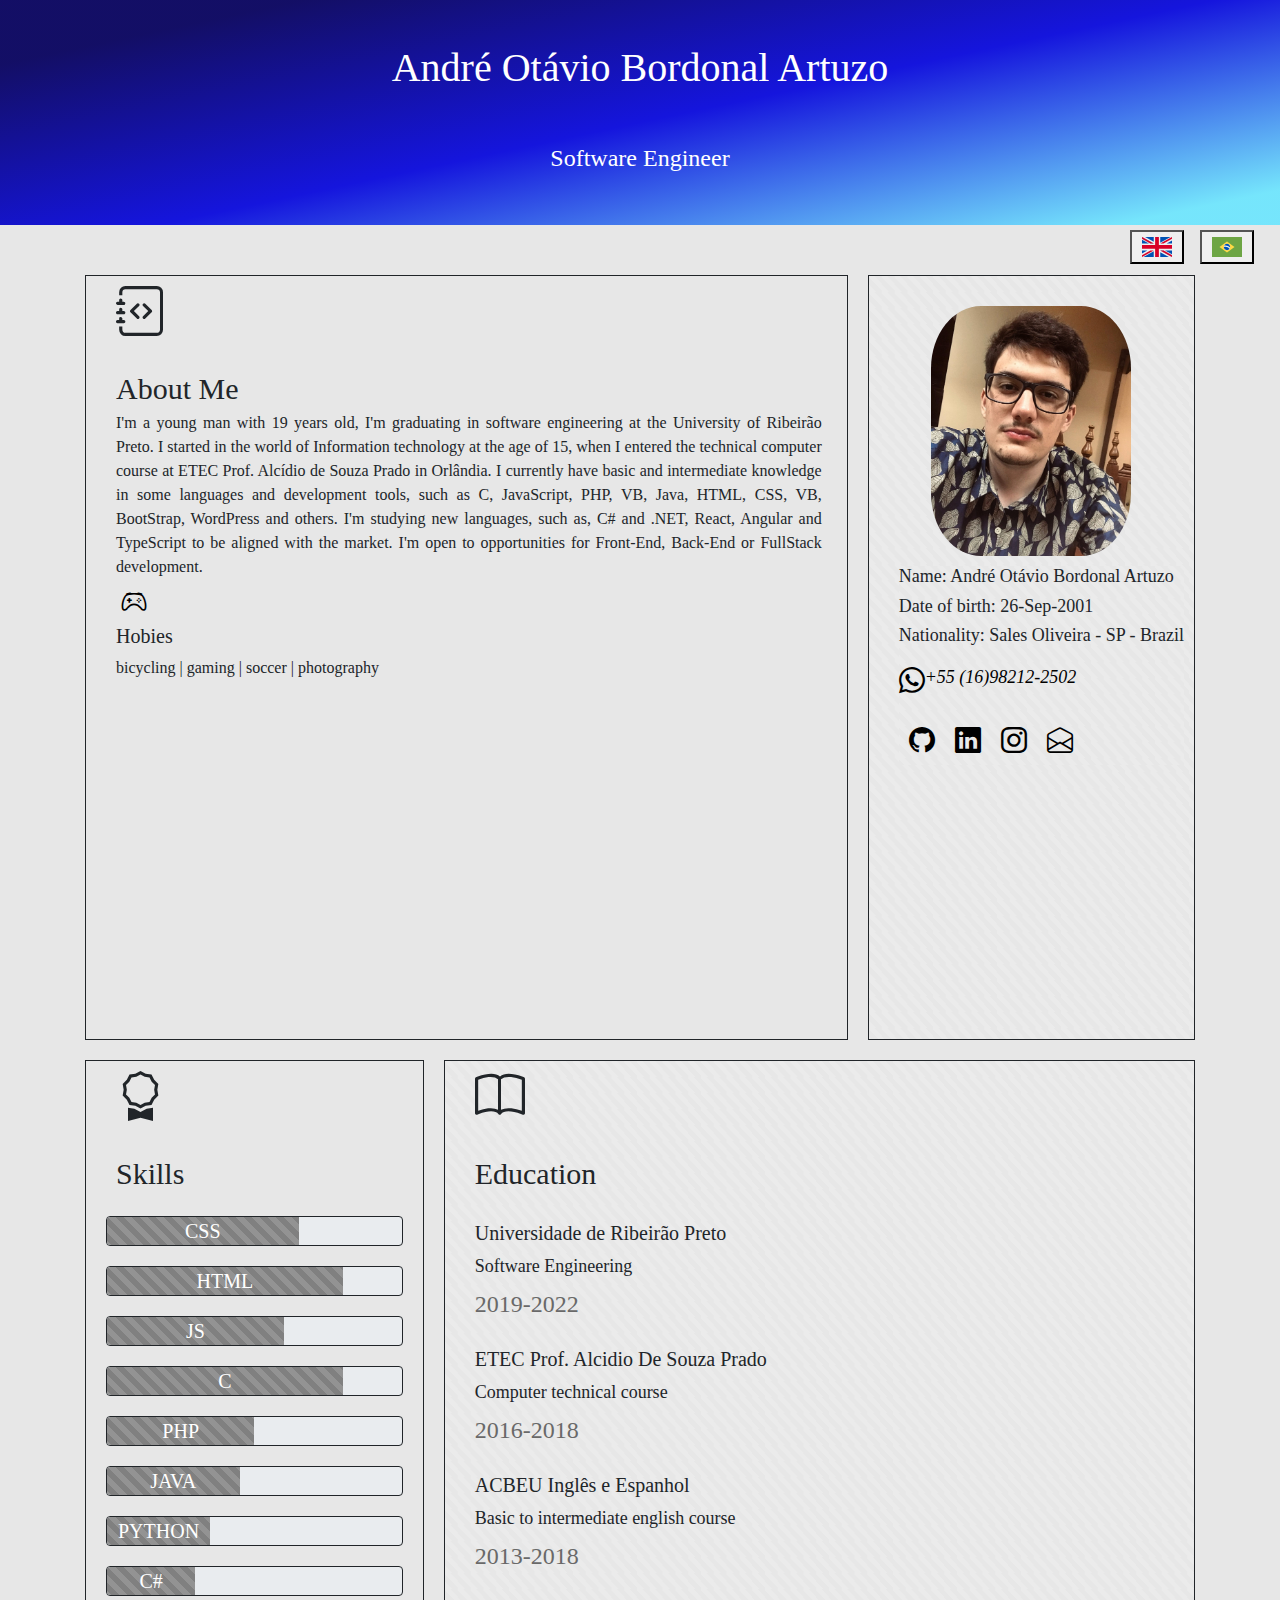
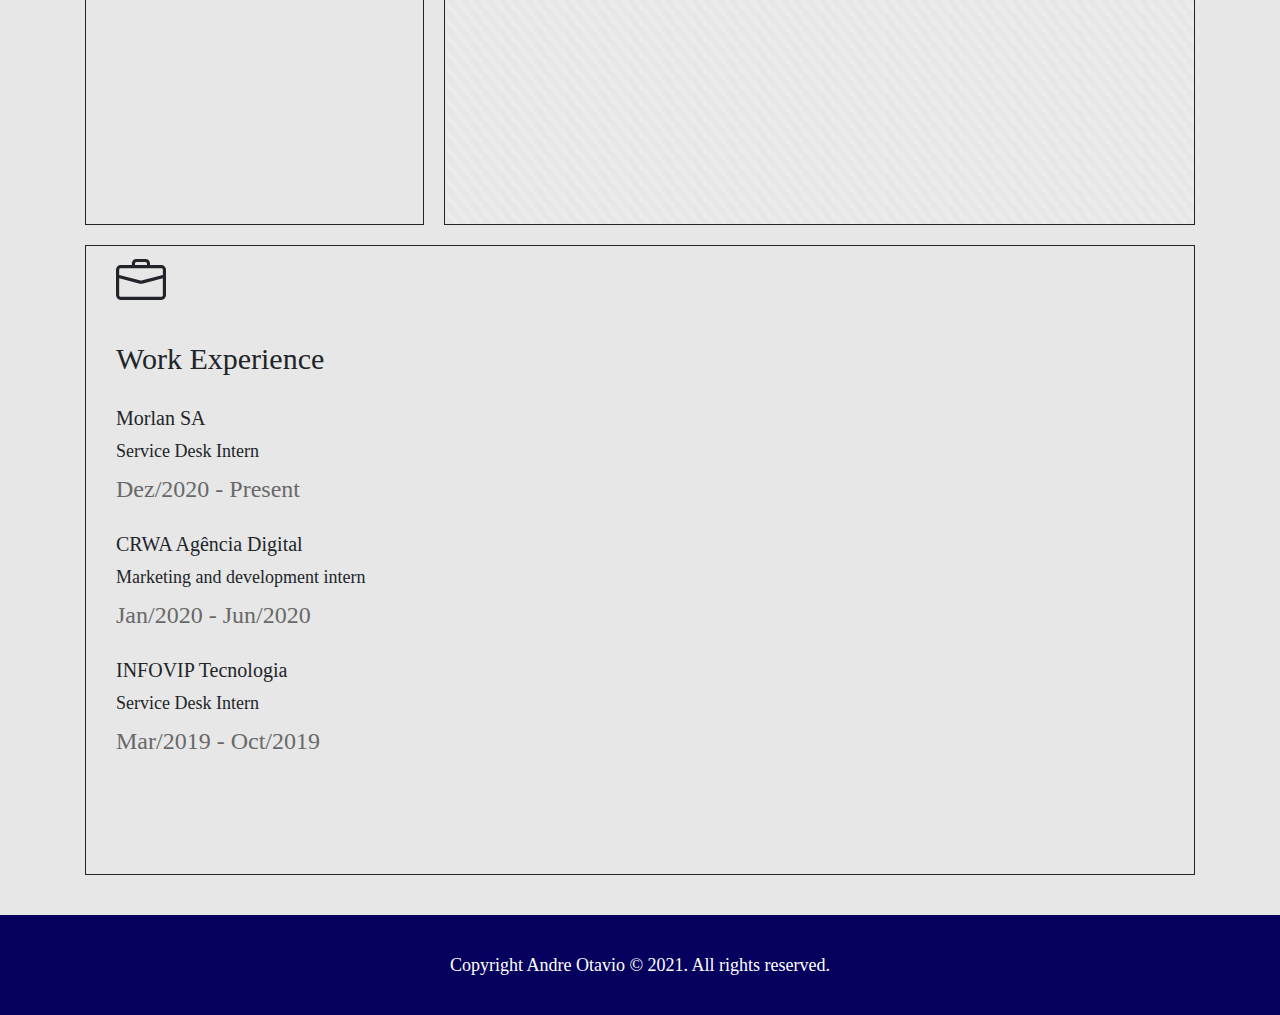
<file: index.html>
<!DOCTYPE html>
<html lang="en">
<head>
    <link rel="shortcut icon" href="images/icon.png">
    <meta charset="UTF-8">
    <meta name="viewport" content="width=device-width, initial-scale=1.0">
    <title>Andre Otavio Bordonal Artuzo</title>
    <link rel="stylesheet" href="https://maxcdn.bootstrapcdn.com/bootstrap/4.0.0/css/bootstrap.min.css" integrity="sha384-Gn5384xqQ1aoWXA+058RXPxPg6fy4IWvTNh0E263XmFcJlSAwiGgFAW/dAiS6JXm" crossorigin="anonymous">
    <link rel="stylesheet" href="https://cdn.jsdelivr.net/npm/bootstrap-icons@1.3.0/font/bootstrap-icons.css">
    <link rel="stylesheet" href="style/all.css">
   
</head>
<body>
    
    <header>
        <div class="name">
            <h1>André Otávio Bordonal Artuzo</h1>
            <h4>Software Engineer</h4>
        </div>
        <div class="idioma">
            <a class="language" href="index.html"><button><img src="images/united-kingdom.svg" class="bandeira" alt=""></button></a>
            <a class="language" href="index-pt.html"><button><img src="images/brazil.svg" class="bandeira" alt=""></button></a>
        </div>
    </header>
    <main class="main-content">
    <div class="container container-main">
            <div class="main1">
                <div class="about">
                    <div class="icons"><i class="bi bi-journal-code"></i></div>
                    <div class="titles">About Me
                        <div class="sobre">I'm a young man with 19 years old, I'm graduating in software engineering at the University of Ribeirão Preto.

                            I started in the world of Information technology at the age of 15, when I entered the technical computer course at ETEC Prof. Alcídio de Souza Prado in Orlândia.
                            
                            I currently have basic and intermediate knowledge in some languages ​​and development tools, such as C, JavaScript, PHP, VB, Java, HTML, CSS, VB, BootStrap, WordPress and others.
                            
                            I'm studying new languages, such as, C# and .NET, React, Angular and TypeScript to be aligned with the market.
                            
                            I'm open to opportunities for Front-End, Back-End or FullStack development. </div>
                            <div class="hobies">
                                <i class="iconMedia bi-controller"></i>
                                <h4 id="hobiesH4">Hobies</h4>
                                <p id="myHobies">bicycling | gaming | soccer | photography</p>
                            </div>
                    </div>
                </div>
                <div class="info">
                    <div class="foto">
                        <img class="photo"src="images/dequim.jpg" alt="">
                    </div>
                    <div class="infoPerfil">
                        <h2 class="infoAndre">Name: André Otávio Bordonal Artuzo</h2>
                        <h2 class="infoAndre">Date of birth: 26-Sep-2001</h2>
                        <h2 class="infoAndre">Nationality: Sales Oliveira - SP - Brazil</h2>
                        <a class="iconWhats" href="https://api.whatsapp.com/send?1=pt_BR&phone=5516982122502"><i class="iconWhats bi-whatsapp"><h2 class="infoAndre">+55 (16)98212-2502</h2></i></a>
                        <div class="media">
                            <a class="iconMedia" href="https://github.com/dequim1000"><i class="iconMedia bi-github"></i>
                            <a class="iconMedia" href="https://www.linkedin.com/in/andreotavio/"><i class="iconMedia bi-linkedin"></i></a>
                            <a class="iconMedia" href="https://www.instagram.com/otavioandre"><i class="iconMedia bi-instagram"></i></a>
                            <a class="iconMedia" href="mailto:andreotaviobordonal@gmail.com"><i class="iconMedia bi-envelope-open"></i></a>
                        </div>
                    </div>
                </div>
            </div>
            <div class="main2">
                <div class="skill">
                    <div class="icons"><i class="bi bi-award"></i></i></div>
                    <div class="titles">Skills</div>
                    <div class="progress">
                        <div class="progress-bar progress-bar-striped progress-bar-animated bg-progress" role="progressbar" aria-valuenow="75" aria-valuemin="0" aria-valuemax="100" style="width: 65%">CSS</div>
                    </div>
                    <div class="progress">
                        <div class="progress-bar progress-bar-striped progress-bar-animated bg-progress" role="progressbar" aria-valuenow="75" aria-valuemin="0" aria-valuemax="100" style="width: 80%">HTML</div>
                    </div>
                    <div class="progress">
                        <div class="progress-bar progress-bar-striped progress-bar-animated bg-progress" role="progressbar" aria-valuenow="75" aria-valuemin="0" aria-valuemax="100" style="width: 60%">JS</div>
                    </div>
                    <div class="progress">
                        <div class="progress-bar progress-bar-striped progress-bar-animated bg-progress" role="progressbar" aria-valuenow="75" aria-valuemin="0" aria-valuemax="100" style="width: 80%">C</div>
                    </div>
                    <div class="progress">
                        <div class="progress-bar progress-bar-striped progress-bar-animated bg-progress" role="progressbar" aria-valuenow="75" aria-valuemin="0" aria-valuemax="100" style="width: 50%">PHP</div>
                    </div>
                    <div class="progress">
                        <div class="progress-bar progress-bar-striped progress-bar-animated bg-progress" role="progressbar" aria-valuenow="75" aria-valuemin="0" aria-valuemax="100" style="width: 45%">JAVA</div>
                    </div>
                    <div class="progress">
                        <div class="progress-bar progress-bar-striped progress-bar-animated bg-progress" role="progressbar" aria-valuenow="75" aria-valuemin="0" aria-valuemax="100" style="width: 35%">PYTHON</div>
                    </div>
                    <div class="progress">
                        <div class="progress-bar progress-bar-striped progress-bar-animated bg-progress" role="progressbar" aria-valuenow="75" aria-valuemin="0" aria-valuemax="100" style="width: 30%">C#</div>
                    </div>
                </div>  
                <div class="education">
                    <div class="icons"><i class="bi bi-book"></i></div>
                    <div class="titles">Education
                        <div class="escola">
                            <h2 class="nameEscola">Universidade de Ribeirão Preto</h2>
                            <p class="datelhesCurso">Software Engineering</p>
                            <p class="ano">2019-2022</p>
                        </div>
                        <div class="escola">
                            <h2 class="nameEscola">ETEC Prof. Alcidio De Souza Prado</h2>
                            <p class="detalhesWork">Computer technical course </p>
                            <p class="ano">2016-2018</p>
                        </div>
                        <div class="escola">
                            <h2 class="nameEscola">ACBEU Inglês e Espanhol</h2>
                            <p class="datelhesCurso">Basic to intermediate english course</p>
                            <p class="ano">2013-2018</p>
                        </div>
                    </div>
                </div>
            </div>
            <div class="main3">
                <div class="workExp">
                    <div class="icons"><i class="bi bi-briefcase"></i></div>
                    <div class="titles">Work Experience
                        <div class="works">
                            <h2 class="namework">Morlan SA</h2>
                            <p class="detalhesWork">Service Desk Intern</p>
                            <p class="ano">Dez/2020 - Present</p>
                        </div>
                        <div class="works">
                            <h2 class="namework">CRWA Agência Digital</h2>
                            <p class="detalhesWork">Marketing and development intern</p>
                            <p class="ano">Jan/2020 - Jun/2020</p>
                        </div>
                        <div class="works">
                            <h2 class="namework">INFOVIP Tecnologia</h2>
                            <p class="detalhesWork">Service Desk Intern</p>
                            <p class="ano">Mar/2019 - Oct/2019</p>
                        </div>
                    </div>
                </div>
            </div>        
    </div>
    <div class="container-2"></div>
    </main>
    <footer id="footer">Copyright Andre Otavio © 2021. All rights reserved.</footer>
    
</body>
</html>
</file>
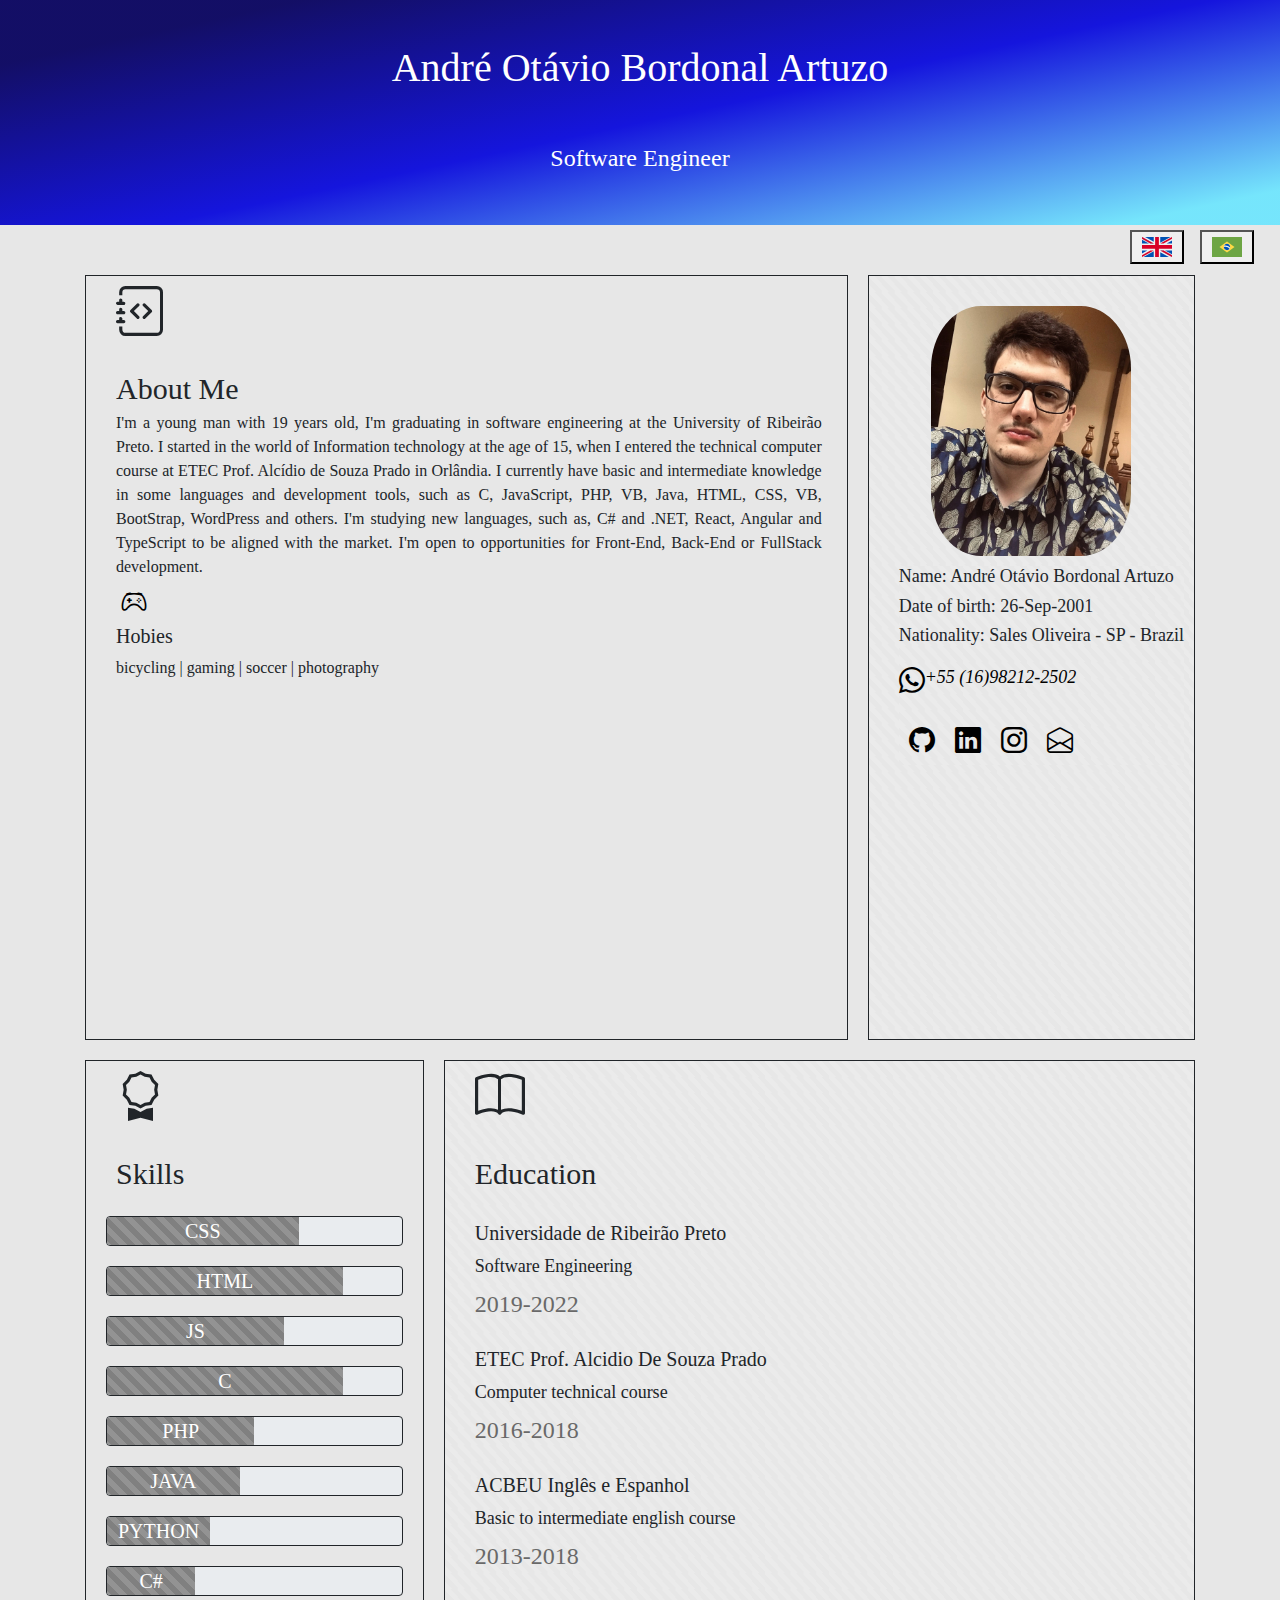
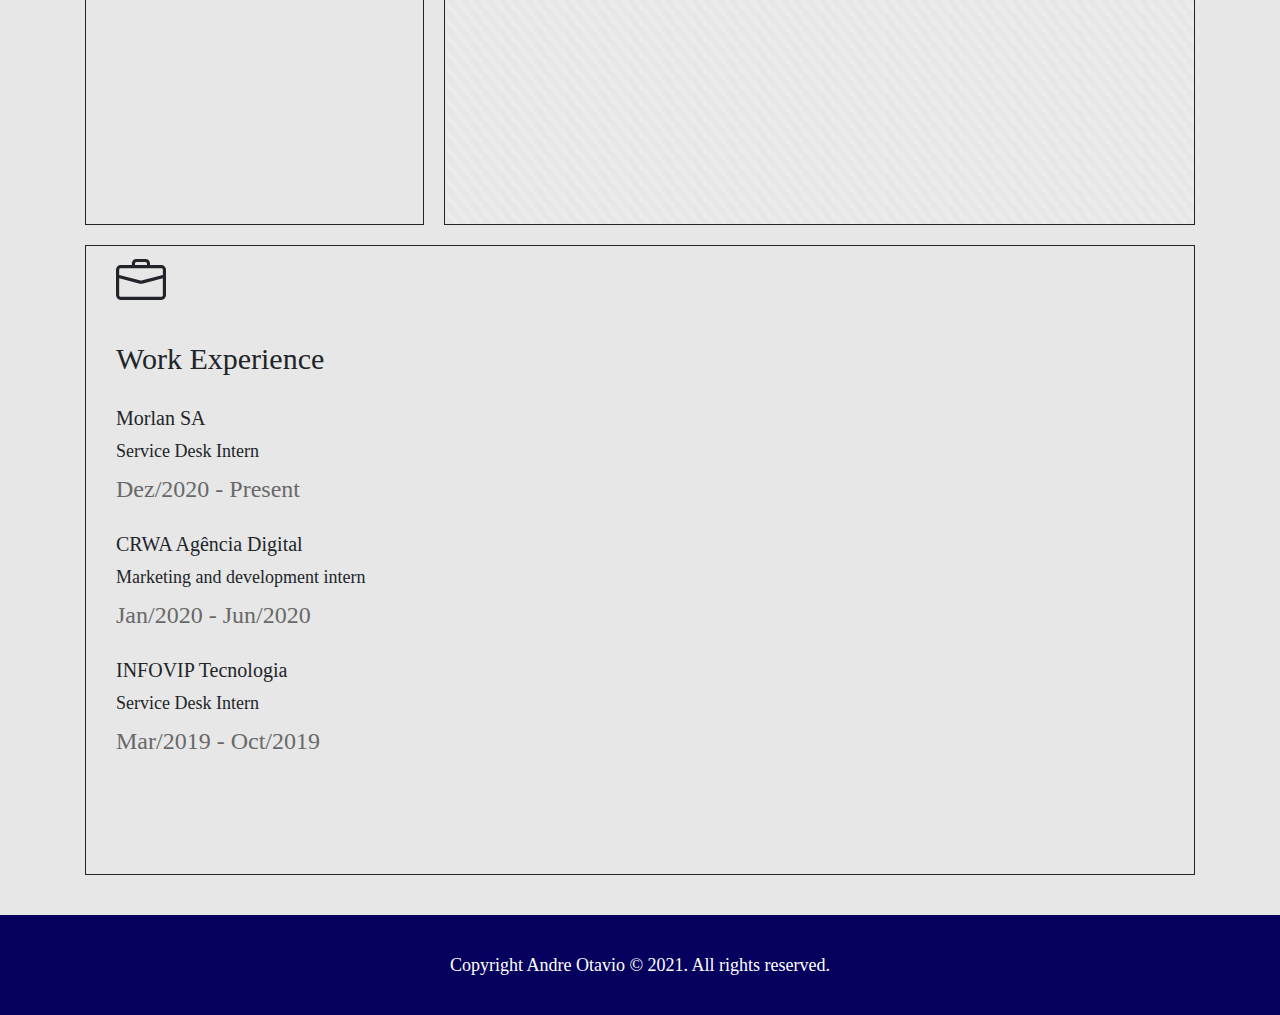
<file: index-en.html>
<!DOCTYPE html>
<html lang="en">
<head>
    <link rel="shortcut icon" href="images/icon.png">
    <meta charset="UTF-8">
    <meta name="viewport" content="width=device-width, initial-scale=1.0">
    <title>Andre Otavio Bordonal Artuzo</title>
    <link rel="stylesheet" href="https://maxcdn.bootstrapcdn.com/bootstrap/4.0.0/css/bootstrap.min.css" integrity="sha384-Gn5384xqQ1aoWXA+058RXPxPg6fy4IWvTNh0E263XmFcJlSAwiGgFAW/dAiS6JXm" crossorigin="anonymous">
    <link rel="stylesheet" href="https://cdn.jsdelivr.net/npm/bootstrap-icons@1.3.0/font/bootstrap-icons.css">
    <link rel="stylesheet" href="style/all.css">
   
</head>
<body>
    
    <header>
        <div class="name">
            <h1>André Otávio Bordonal Artuzo</h1>
            <h4>Software Engineer</h4>
        </div>
        <div class="idioma">
            <a class="language" href="index-en.html"><button><img src="images/united-kingdom.svg" class="bandeira" alt=""></button></a>
            <a class="language" href="index-pt.html"><button><img src="images/brazil.svg" class="bandeira" alt=""></button></a>
        </div>
    </header>
    <main class="main-content">
    <div class="container container-main">
            <div class="main1">
                <div class="about">
                    <div class="icons"><i class="bi bi-journal-code"></i></div>
                    <div class="titles">About Me
                        <div class="sobre">I'm a young man with 19 years old, I'm graduating in software engineering at the University of Ribeirão Preto.

                            I started in the world of Information technology at the age of 15, when I entered the technical computer course at ETEC Prof. Alcídio de Souza Prado in Orlândia.
                            
                            I currently have basic and intermediate knowledge in some languages ​​and development tools, such as C, JavaScript, PHP, VB, Java, HTML, CSS, VB, BootStrap, WordPress and others.
                            
                            I'm studying new languages, such as, C# and .NET, React, Angular and TypeScript to be aligned with the market.
                            
                            I'm open to opportunities for Front-End, Back-End or FullStack development. </div>
                            <div class="hobies">
                                <i class="iconMedia bi-controller"></i>
                                <h4 id="hobiesH4">Hobies</h4>
                                <p id="myHobies">bicycling | gaming | soccer | photography</p>
                            </div>
                    </div>
                </div>
                <div class="info">
                    <div class="foto">
                        <img class="photo"src="images/dequim.jpg" alt="">
                    </div>
                    <div class="infoPerfil">
                        <h2 class="infoAndre">Name: André Otávio Bordonal Artuzo</h2>
                        <h2 class="infoAndre">Date of birth: 26-Sep-2001</h2>
                        <h2 class="infoAndre">Nationality: Sales Oliveira - SP - Brazil</h2>
                        <a class="iconWhats" href="https://api.whatsapp.com/send?1=pt_BR&phone=5516982122502"><i class="iconWhats bi-whatsapp"><h2 class="infoAndre">+55 (16)98212-2502</h2></i></a>
                        <div class="media">
                            <a class="iconMedia" href="https://github.com/dequim1000"><i class="iconMedia bi-github"></i>
                            <a class="iconMedia" href="https://www.linkedin.com/in/andreotavio/"><i class="iconMedia bi-linkedin"></i></a>
                            <a class="iconMedia" href="https://www.instagram.com/otavioandre"><i class="iconMedia bi-instagram"></i></a>
                            <a class="iconMedia" href="mailto:andreotaviobordonal@gmail.com"><i class="iconMedia bi-envelope-open"></i></a>
                        </div>
                    </div>
                </div>
            </div>
            <div class="main2">
                <div class="skill">
                    <div class="icons"><i class="bi bi-award"></i></i></div>
                    <div class="titles">Skills</div>
                    <div class="progress">
                        <div class="progress-bar progress-bar-striped progress-bar-animated bg-progress" role="progressbar" aria-valuenow="75" aria-valuemin="0" aria-valuemax="100" style="width: 65%">CSS</div>
                    </div>
                    <div class="progress">
                        <div class="progress-bar progress-bar-striped progress-bar-animated bg-progress" role="progressbar" aria-valuenow="75" aria-valuemin="0" aria-valuemax="100" style="width: 80%">HTML</div>
                    </div>
                    <div class="progress">
                        <div class="progress-bar progress-bar-striped progress-bar-animated bg-progress" role="progressbar" aria-valuenow="75" aria-valuemin="0" aria-valuemax="100" style="width: 60%">JS</div>
                    </div>
                    <div class="progress">
                        <div class="progress-bar progress-bar-striped progress-bar-animated bg-progress" role="progressbar" aria-valuenow="75" aria-valuemin="0" aria-valuemax="100" style="width: 80%">C</div>
                    </div>
                    <div class="progress">
                        <div class="progress-bar progress-bar-striped progress-bar-animated bg-progress" role="progressbar" aria-valuenow="75" aria-valuemin="0" aria-valuemax="100" style="width: 50%">PHP</div>
                    </div>
                    <div class="progress">
                        <div class="progress-bar progress-bar-striped progress-bar-animated bg-progress" role="progressbar" aria-valuenow="75" aria-valuemin="0" aria-valuemax="100" style="width: 45%">JAVA</div>
                    </div>
                    <div class="progress">
                        <div class="progress-bar progress-bar-striped progress-bar-animated bg-progress" role="progressbar" aria-valuenow="75" aria-valuemin="0" aria-valuemax="100" style="width: 35%">PYTHON</div>
                    </div>
                    <div class="progress">
                        <div class="progress-bar progress-bar-striped progress-bar-animated bg-progress" role="progressbar" aria-valuenow="75" aria-valuemin="0" aria-valuemax="100" style="width: 30%">C#</div>
                    </div>
                </div>  
                <div class="education">
                    <div class="icons"><i class="bi bi-book"></i></div>
                    <div class="titles">Education
                        <div class="escola">
                            <h2 class="nameEscola">Universidade de Ribeirão Preto</h2>
                            <p class="datelhesCurso">Software Engineering</p>
                            <p class="ano">2019-2022</p>
                        </div>
                        <div class="escola">
                            <h2 class="nameEscola">ETEC Prof. Alcidio De Souza Prado</h2>
                            <p class="detalhesWork">Computer technical course </p>
                            <p class="ano">2016-2018</p>
                        </div>
                        <div class="escola">
                            <h2 class="nameEscola">ACBEU Inglês e Espanhol</h2>
                            <p class="datelhesCurso">Basic to intermediate english course</p>
                            <p class="ano">2013-2018</p>
                        </div>
                    </div>
                </div>
            </div>
            <div class="main3">
                <div class="workExp">
                    <div class="icons"><i class="bi bi-briefcase"></i></div>
                    <div class="titles">Work Experience
                        <div class="works">
                            <h2 class="namework">Morlan SA</h2>
                            <p class="detalhesWork">Service Desk Intern</p>
                            <p class="ano">Dez/2020 - Present</p>
                        </div>
                        <div class="works">
                            <h2 class="namework">CRWA Agência Digital</h2>
                            <p class="detalhesWork">Marketing and development intern</p>
                            <p class="ano">Jan/2020 - Jun/2020</p>
                        </div>
                        <div class="works">
                            <h2 class="namework">INFOVIP Tecnologia</h2>
                            <p class="detalhesWork">Service Desk Intern</p>
                            <p class="ano">Mar/2019 - Oct/2019</p>
                        </div>
                    </div>
                </div>
            </div>        
    </div>
    <div class="container-2"></div>
    </main>
    <footer id="footer">Copyright Andre Otavio © 2021. All rights reserved.</footer>
    
</body>
</html>
</file>
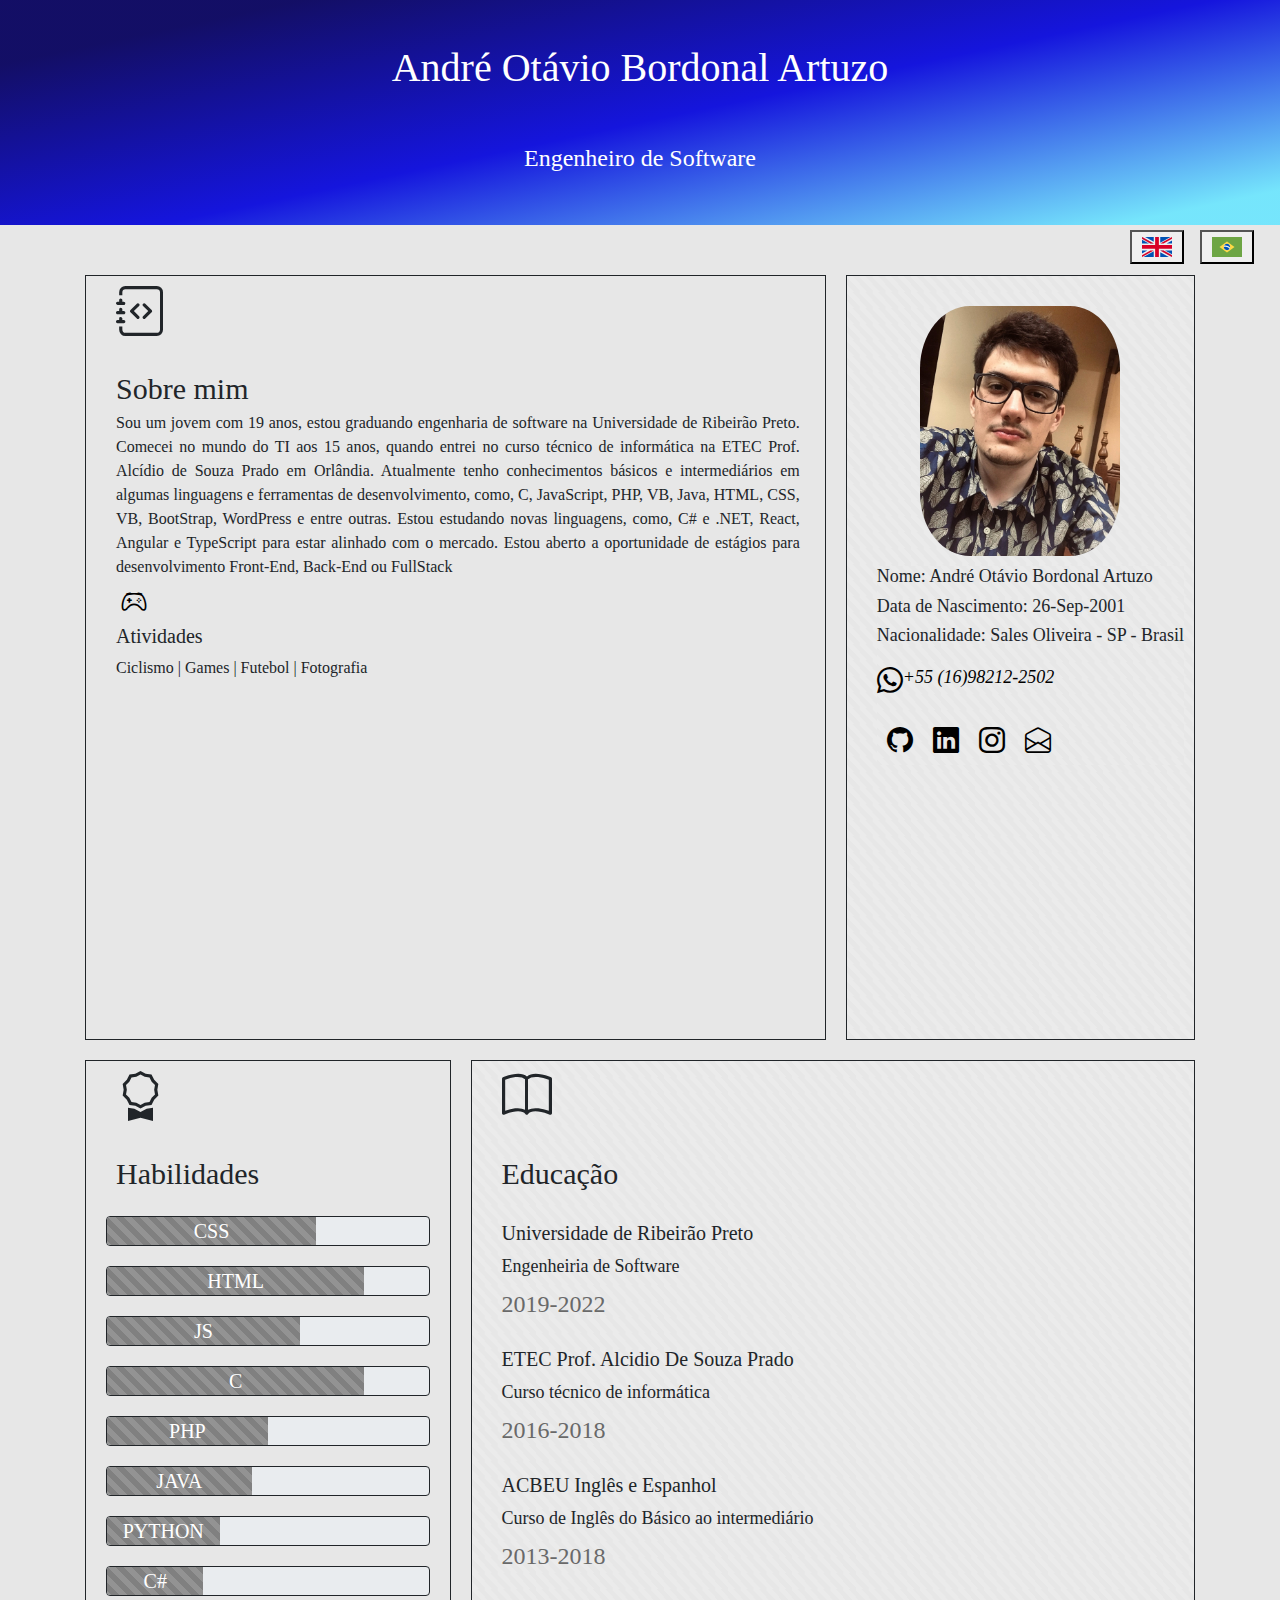
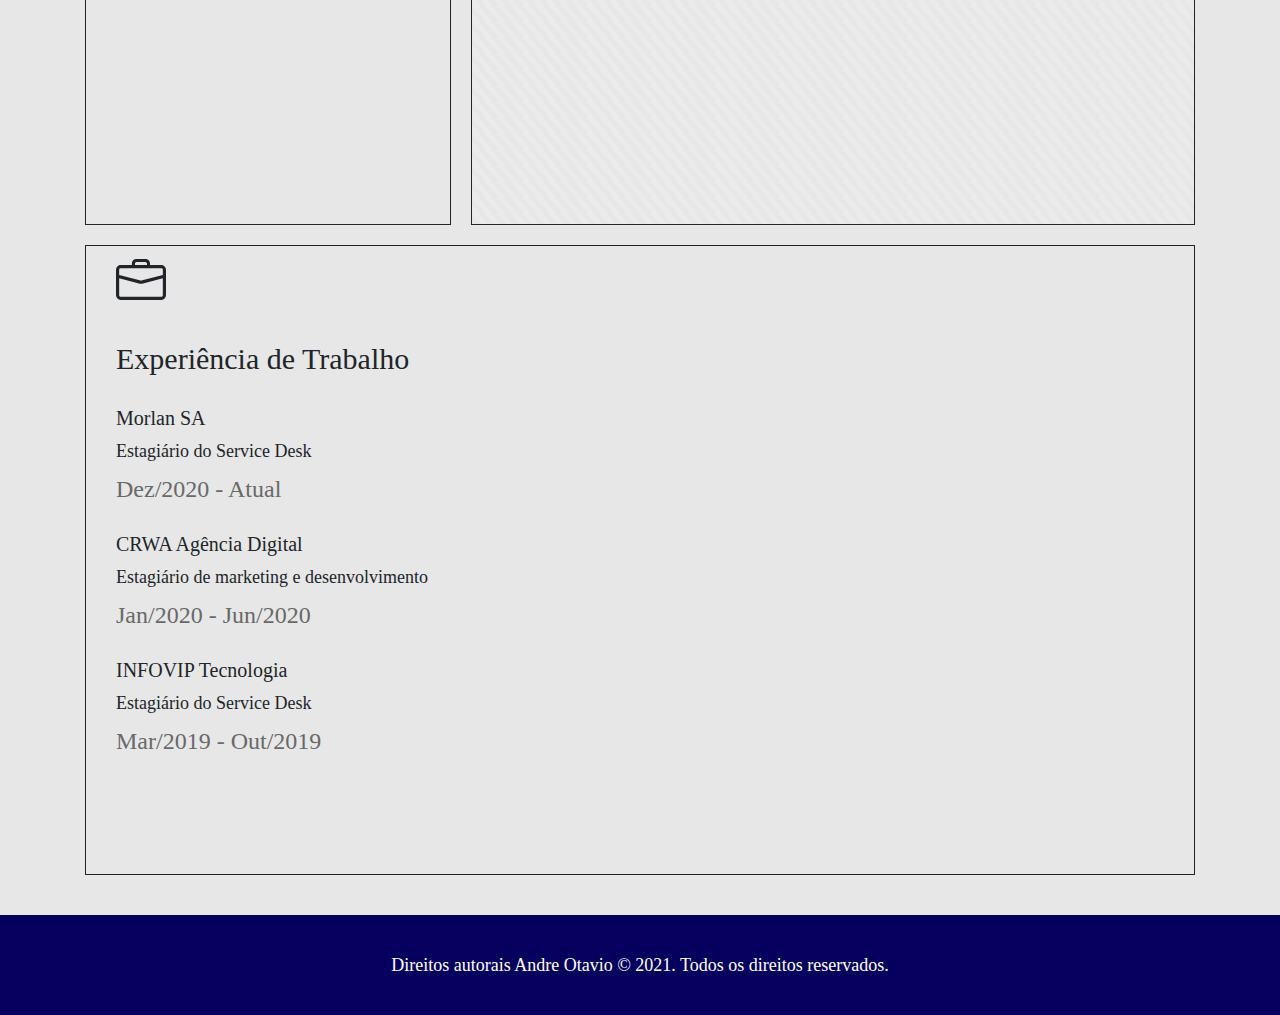
<file: index-pt.html>
<!DOCTYPE html>
<html lang="en">
<head>
    <link rel="shortcut icon" href="images/icon.png">
    <meta charset="UTF-8">
    <meta name="viewport" content="width=device-width, initial-scale=1.0">
    <title>Andre Otavio Bordonal Artuzo</title>
    <link rel="stylesheet" href="https://maxcdn.bootstrapcdn.com/bootstrap/4.0.0/css/bootstrap.min.css" integrity="sha384-Gn5384xqQ1aoWXA+058RXPxPg6fy4IWvTNh0E263XmFcJlSAwiGgFAW/dAiS6JXm" crossorigin="anonymous">
    <link rel="stylesheet" href="https://cdn.jsdelivr.net/npm/bootstrap-icons@1.3.0/font/bootstrap-icons.css">
    <link rel="stylesheet" href="style/all.css">
   
</head>
<body>
    
    <header>
        <div class="name">
            <h1>André Otávio Bordonal Artuzo</h1>
            <h4>Engenheiro de Software</h4>
        </div>
        <div class="idioma">
            <a class="language" href="index.html"><button><img src="images/united-kingdom.svg" class="bandeira" alt=""></button></a>
            <a class="language" href="index-pt.html"><button><img src="images/brazil.svg" class="bandeira" alt=""></button></a>
        </div>
    </header>
    <main class="main-content">
    <div class="container container-main">
            <div class="main1">
                <div class="about">
                    <div class="icons"><i class="bi bi-journal-code"></i></div>
                    <div class="titles">Sobre mim
                        <div class="sobre">Sou um jovem com 19 anos, estou graduando engenharia de software na Universidade de Ribeirão Preto.

                            Comecei no mundo do TI aos 15 anos, quando entrei no curso técnico de informática na ETEC Prof. Alcídio de Souza Prado em Orlândia.

                            Atualmente tenho conhecimentos básicos e intermediários em algumas linguagens e ferramentas de desenvolvimento, como, C, JavaScript, PHP, VB, Java, HTML, CSS, VB, BootStrap, WordPress e entre outras.

                            Estou estudando novas linguagens, como, C# e .NET, React, Angular e TypeScript para estar alinhado com o mercado.

                            Estou aberto a oportunidade de estágios para desenvolvimento Front-End, Back-End ou FullStack </div>
                            <div class="hobies">
                                <i class="iconMedia bi-controller"></i>
                                <h4 id="hobiesH4">Atividades</h4>
                                <p id="myHobies">Ciclismo | Games | Futebol | Fotografia</p>
                            </div>
                    </div>
                </div>
                <div class="info">
                    <div class="foto">
                        <img class="photo"src="images/dequim.jpg" alt="">
                    </div>
                    <div class="infoPerfil">
                        <h2 class="infoAndre">Nome: André Otávio Bordonal Artuzo</h2>
                        <h2 class="infoAndre">Data de Nascimento: 26-Sep-2001</h2>
                        <h2 class="infoAndre">Nacionalidade: Sales Oliveira - SP - Brasil</h2>
                        <a class="iconWhats" href="https://api.whatsapp.com/send?1=pt_BR&phone=5516982122502"><i class="iconWhats bi-whatsapp"><h2 class="infoAndre">+55 (16)98212-2502</h2></i></a>
                        <div class="media">
                            <a class="iconMedia" href="https://github.com/dequim1000"><i class="iconMedia bi-github"></i>
                            <a class="iconMedia" href="https://www.linkedin.com/in/andreotavio/"><i class="iconMedia bi-linkedin"></i></a>
                            <a class="iconMedia" href="https://www.instagram.com/otavioandre"><i class="iconMedia bi-instagram"></i></a>
                            <a class="iconMedia" href="mailto:andreotaviobordonal@gmail.com"><i class="iconMedia bi-envelope-open"></i></a>
                        </div>
                    </div>
                </div>
            </div>
            <div class="main2">
                <div class="skill">
                    <div class="icons"><i class="bi bi-award"></i></i></div>
                    <div class="titles">Habilidades</div>
                    <div class="progress">
                        <div class="progress-bar progress-bar-striped progress-bar-animated bg-progress" role="progressbar" aria-valuenow="75" aria-valuemin="0" aria-valuemax="100" style="width: 65%">CSS</div>
                    </div>
                    <div class="progress">
                        <div class="progress-bar progress-bar-striped progress-bar-animated bg-progress" role="progressbar" aria-valuenow="75" aria-valuemin="0" aria-valuemax="100" style="width: 80%">HTML</div>
                    </div>
                    <div class="progress">
                        <div class="progress-bar progress-bar-striped progress-bar-animated bg-progress" role="progressbar" aria-valuenow="75" aria-valuemin="0" aria-valuemax="100" style="width: 60%">JS</div>
                    </div>
                    <div class="progress">
                        <div class="progress-bar progress-bar-striped progress-bar-animated bg-progress" role="progressbar" aria-valuenow="75" aria-valuemin="0" aria-valuemax="100" style="width: 80%">C</div>
                    </div>
                    <div class="progress">
                        <div class="progress-bar progress-bar-striped progress-bar-animated bg-progress" role="progressbar" aria-valuenow="75" aria-valuemin="0" aria-valuemax="100" style="width: 50%">PHP</div>
                    </div>
                    <div class="progress">
                        <div class="progress-bar progress-bar-striped progress-bar-animated bg-progress" role="progressbar" aria-valuenow="75" aria-valuemin="0" aria-valuemax="100" style="width: 45%">JAVA</div>
                    </div>
                    <div class="progress">
                        <div class="progress-bar progress-bar-striped progress-bar-animated bg-progress" role="progressbar" aria-valuenow="75" aria-valuemin="0" aria-valuemax="100" style="width: 35%">PYTHON</div>
                    </div>
                    <div class="progress">
                        <div class="progress-bar progress-bar-striped progress-bar-animated bg-progress" role="progressbar" aria-valuenow="75" aria-valuemin="0" aria-valuemax="100" style="width: 30%">C#</div>
                    </div>
                </div>  
                <div class="education">
                    <div class="icons"><i class="bi bi-book"></i></div>
                    <div class="titles">Educação
                        <div class="escola">
                            <h2 class="nameEscola">Universidade de Ribeirão Preto</h2>
                            <p class="datelhesCurso">Engenheiria de Software</p>
                            <p class="ano">2019-2022</p>
                        </div>
                        <div class="escola">
                            <h2 class="nameEscola">ETEC Prof. Alcidio De Souza Prado</h2>
                            <p class="detalhesWork">Curso técnico de informática</p>
                            <p class="ano">2016-2018</p>
                        </div>
                        <div class="escola">
                            <h2 class="nameEscola">ACBEU Inglês e Espanhol</h2>
                            <p class="datelhesCurso">Curso de Inglês do Básico ao intermediário</p>
                            <p class="ano">2013-2018</p>
                        </div>
                    </div>
                </div>
            </div>
            <div class="main3">
                <div class="workExp">
                    <div class="icons"><i class="bi bi-briefcase"></i></div>
                    <div class="titles">Experiência de Trabalho
                        <div class="works">
                            <h2 class="namework">Morlan SA</h2>
                            <p class="detalhesWork">Estagiário do Service Desk</p>
                            <p class="ano">Dez/2020 - Atual</p>
                        </div>
                        <div class="works">
                            <h2 class="namework">CRWA Agência Digital</h2>
                            <p class="detalhesWork">Estagiário de marketing e desenvolvimento</p>
                            <p class="ano">Jan/2020 - Jun/2020</p>
                        </div>
                        <div class="works">
                            <h2 class="namework">INFOVIP Tecnologia</h2>
                            <p class="detalhesWork">Estagiário do Service Desk</p>
                            <p class="ano">Mar/2019 - Out/2019</p>
                        </div>
                    </div>
                </div>
            </div>        
    </div>
    <div class="container-2"></div>
    </main>
    <footer id="footer">Direitos autorais Andre Otavio © 2021. Todos os direitos reservados.</footer>
    
</body>
</html>
</file>
<file: style/all.css>
@import 'reset.css';
@import 'scrollbar.css';
@import 'main.css';
</file>
